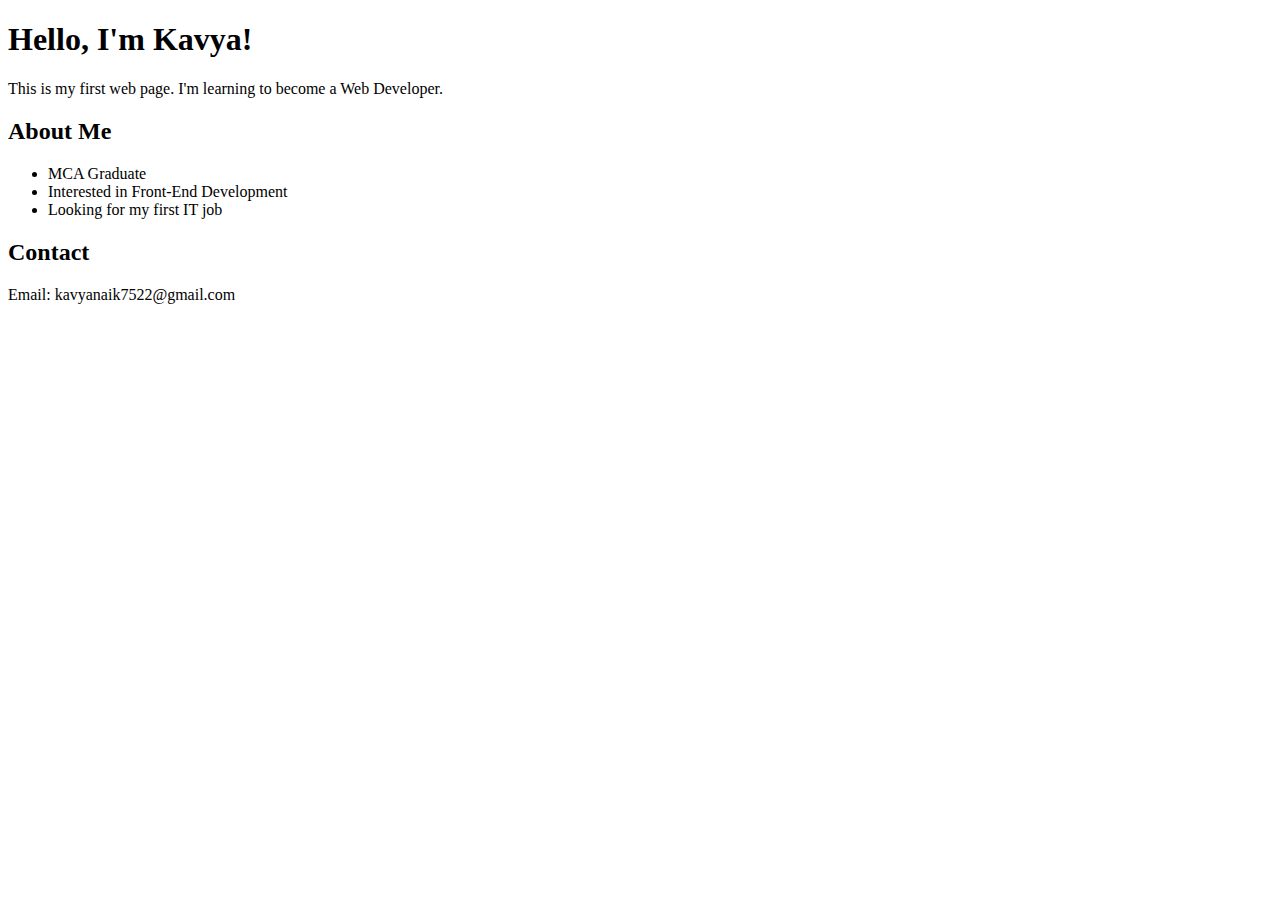
<file: index.html>
<!DOCTYPE html>
<html lang="en">
<head>
    <meta charset="UTF-8">
    <title>My First Webpage</title>
</head>
<body>
    <h1>Hello, I'm Kavya!</h1>
    <p>This is my first web page. I'm learning to become a Web Developer.</p>

    <h2>About Me</h2>
    <ul>
        <li>MCA Graduate</li>
        <li>Interested in Front-End Development</li>
        <li>Looking for my first IT job</li>
    </ul>

    <h2>Contact</h2>
    <p>Email: kavyanaik7522@gmail.com</p>
</body>
</html>
</file>
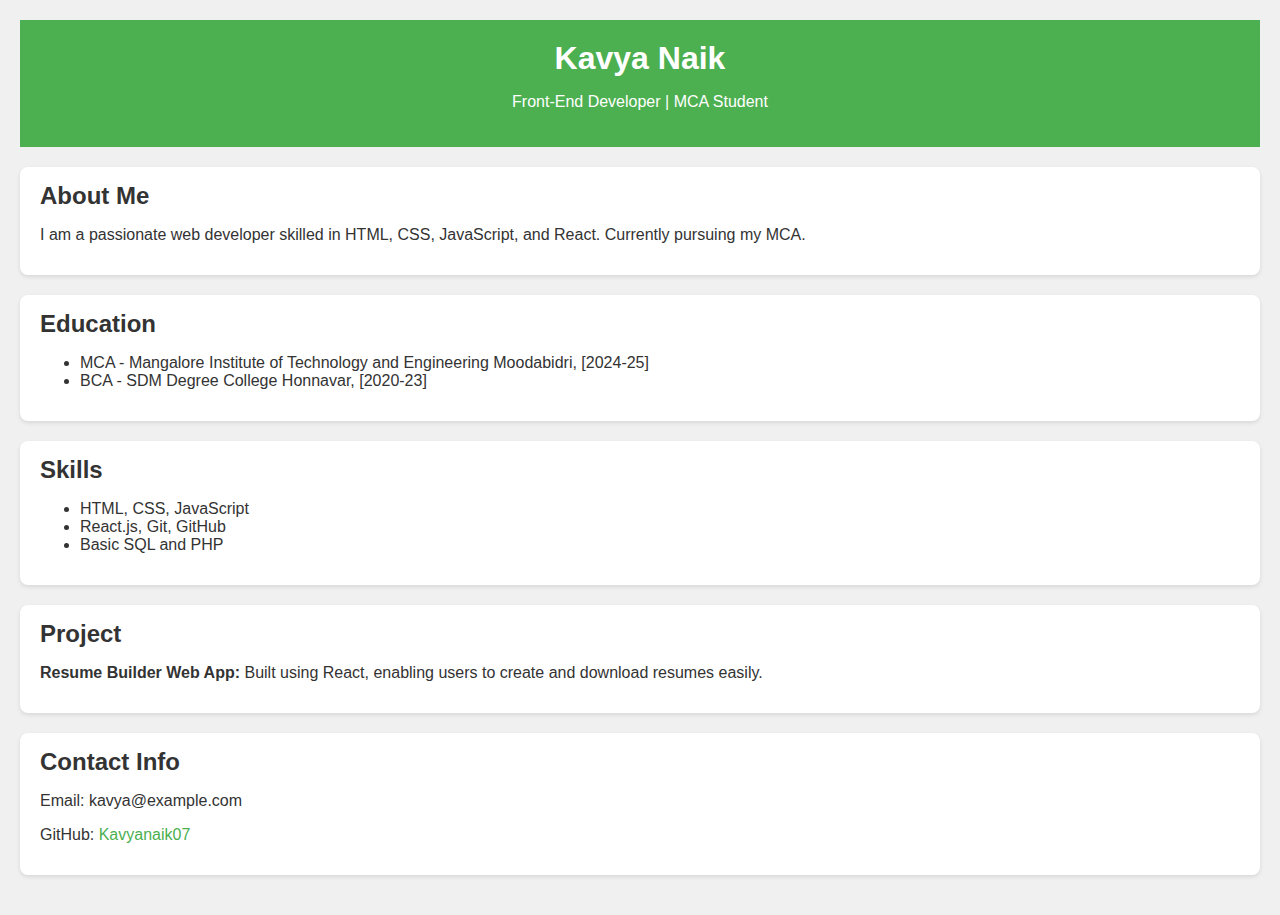
<file: resume.html>
<!DOCTYPE html>
<html lang="en">
<head>
  <meta charset="UTF-8">
  <title>Kavya Naik - Resume</title>
  <link rel="stylesheet" href="resume.css">
</head>
<body>
  <header>
    <h1>Kavya Naik</h1>
    <p>Front-End Developer | MCA Student</p>
  </header>

  <section id="about">
    <h2>About Me</h2>
    <p>I am a passionate web developer skilled in HTML, CSS, JavaScript, and React. Currently pursuing my MCA.</p>
  </section>

  <section id="education">
    <h2>Education</h2>
    <ul>
      <li>MCA - Mangalore Institute of Technology and Engineering Moodabidri, [2024-25]</li>
      <li>BCA - SDM Degree College Honnavar, [2020-23]</li>
    </ul>
  </section>

  <section id="skills">
    <h2>Skills</h2>
    <ul>
      <li>HTML, CSS, JavaScript</li>
      <li>React.js, Git, GitHub</li>
      <li>Basic SQL and PHP</li>
    </ul>
  </section>

  <section id="project">
    <h2>Project</h2>
    <p><strong>Resume Builder Web App:</strong> Built using React, enabling users to create and download resumes easily.</p>
  </section>

  <section id="contact">
    <h2>Contact Info</h2>
    <p>Email: kavya@example.com</p>
    <p>GitHub: <a href="https://github.com/Kavyanaik07" target="_blank">Kavyanaik07</a></p>
  </section>
</body>
</html>
</file>
<file: resume.css>
body {
  font-family: 'Segoe UI', sans-serif;
  background: #f0f0f0;
  margin: 0;
  padding: 20px;
  color: #333;
}

header {
  background: #4CAF50;
  color: white;
  padding: 20px;
  text-align: center;
}

section {
  background: white;
  padding: 15px 20px;
  margin: 20px 0;
  border-radius: 8px;
  box-shadow: 0 2px 4px rgba(0,0,0,0.1);
}

h1, h2 {
  margin: 0 0 10px;
}

a {
  color: #4CAF50;
  text-decoration: none;
}
</file>
